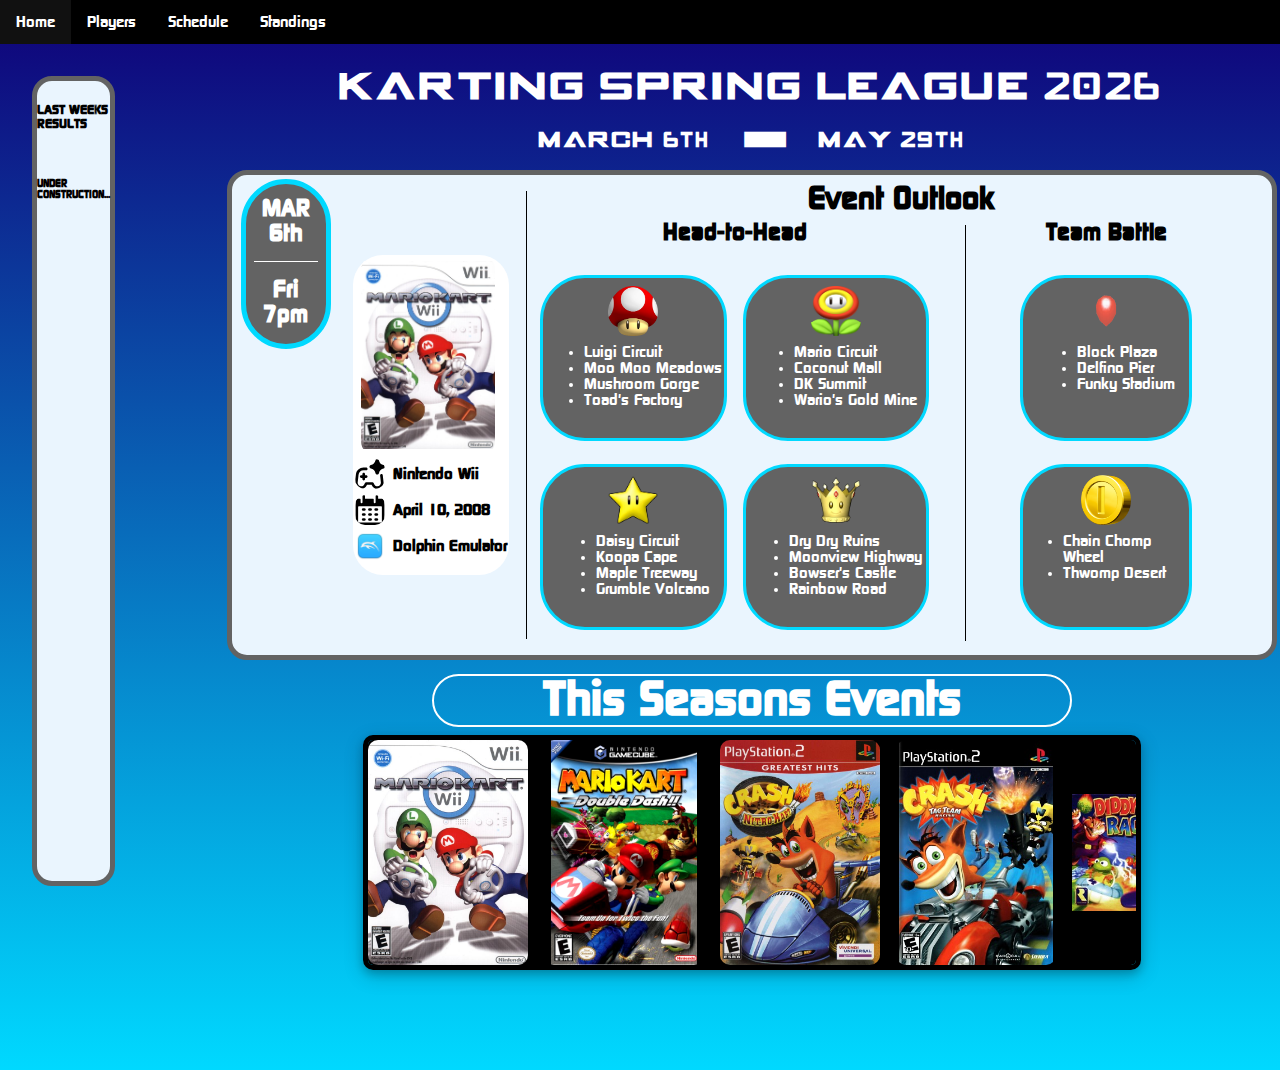
<file: index.html>
<!DOCTYPE html>
<html lang="en">
<head>
    <meta charset="UTF-8">
    <meta name="viewport" content="width=device-width, initial-scale=1.0">
    <title>Karting Spring League 2026</title>
    <link rel="stylesheet" href="./Styles/styles.css" rel="stylesheet" type="text/css" />
</head>
<body>
    <div class="main-container">
        <div class="navbar">
            <nav>
                <ul>
                    <li><a href="index.html">Home</a></li>
                    <li><a href="Pages/players.html">Players</a></li>
                    <li><a href="Pages/schedule.html">Schedule</a></li>
                    <li><a href="Pages/standings.html">Standings</a></li>
                </ul>
            </nav>
        </div>

        <div class="home-page-container">
            <div class="sidebar" id="last-week-results">
                <h5>LAST WEEKS RESULTS</h5>
                <h6>UNDER CONSTRUCTION...</h6>
            </div>

            <div class="center-content">
                <div class="heading">
                    <h1>KARTING SPRING LEAGUE 2026</h1>
                    <h3>MARCH 6th _ MAY 29th </h3>
                </div>
                
                <div class="spotlight-event">
                    <div class="spotlight-event-time-and-details">
                        <div class="date-column">
                            <div class="date-component">
                                <div class="date-component-details">
                                    <h2>MAR</h2>
                                    <h2>6th</h2>
                                </div>
                                <div class="date-component-separator"></div>
                                <div class="date-component-details">
                                    <h2>Fri</h2>
                                    <h2>7pm</h2>
                                </div>
                            </div>
                        </div>
                        <div class="spotlight-event-game-and-details">
                            <div class="spotlight-event-game-cover">
                                <img id="spotlight-event-game" src="Assets/Images/Mario_Kart_Wii_Cover.webp"/>
                            </div>
                            <div class="spotlight-event-game-details">
                                <div class="event-game-detail">
                                    <img src="Assets/Images/Icons/Controller_Icon.svg" alt="Original Platform"/>
                                    <h4>Nintendo Wii</h4>
                                </div>
                                <div class="event-game-detail">
                                    <img src="Assets/Images/Icons/Calendar_Icon.svg" alt="Release Year"/>
                                    <h4>April 10, 2008</h4>
                                </div>
                                <div class="event-game-detail">
                                    <img src="Assets/Images/Icons/Dolphin_Logo.png" alt="Event Platform"/>
                                    <h4>Dolphin Emulator</h4>
                                </div>
                            </div>
                        </div>
                    </div>
                    
                    <div class="separator"/></div>
                    
                    <div class="spotlight-event-outlook">
                        <div class="spotlight-event-outlook-header">
                            <h1>Event Outlook</h1>
                        </div>
                        <div class="spotlight-event-outlook-content">
                            <div class="spotlight-event-content-primary-matches">
                                <div class="spotlight-event-content-header">
                                    <h2>Head-to-Head</h2>
                                </div>
                                <div class="spotlight-event-content-card-row">
                                    <div class="spotlight-event-match-card">
                                        <img src="Assets/Images/MKWii_Mushroom.webp"/>
                                        <ul>
                                            <li>Luigi Circuit</li>
                                            <li>Moo Moo Meadows</li>
                                            <li>Mushroom Gorge</li>
                                            <li>Toad's Factory</li>
                                        </ul>
                                    </div>
                                    <div class="spotlight-event-match-card">
                                        <img src="Assets/Images/MKWii_Flower.webp"/>
                                        <ul>
                                            <li>Mario Circuit</li>
                                            <li>Coconut Mall</li>
                                            <li>DK Summit</li>
                                            <li>Wario's Gold Mine</li>
                                        </ul>
                                    </div>
                                </div>
                                <div class="spotlight-event-content-card-row">
                                    <div class="spotlight-event-match-card">
                                        <img src="Assets/Images/MKWii_Star.webp"/>
                                        <ul>
                                            <li>Daisy Circuit</li>
                                            <li>Koopa Cape</li>
                                            <li>Maple Treeway</li>
                                            <li>Grumble Volcano</li>
                                        </ul>
                                    </div>
                                    <div class="spotlight-event-match-card">
                                        <img src="Assets/Images/MKWii_Special_Cup.webp"/>
                                        <ul>
                                            <li>Dry Dry Ruins</li>
                                            <li>Moonview Highway</li>
                                            <li>Bowser's Castle</li>
                                            <li>Rainbow Road</li>
                                        </ul>
                                    </div>
                                </div>
                            </div>

                            <div class="spotlight-event-separator"></div>
                            
                            <div class="spotlight-event-content-secondary-matches">
                                <div class="spotlight-event-content-header">
                                    <h2>Team Battle</h2>
                                </div>
                                <div class="spotlight-event-content-card-row">
                                    <div class="spotlight-event-match-card">
                                        <img src="Assets/Images/MKWii_Balloon.png"/>
                                        <ul>
                                            <li>Block Plaza</li>
                                            <li>Delfino Pier</li>
                                            <li>Funky Stadium</li>
                                        </ul>
                                    </div>
                                </div>
                                <div class="spotlight-event-content-card-row">
                                    <div class="spotlight-event-match-card">
                                        <img src="Assets/Images/MKWii_Coin.webp"/>
                                        <ul>
                                            <li>Chain Chomp Wheel</li>
                                            <li>Thwomp Desert</li>
                                        </ul>
                                    </div>
                                </div>
                            </div>
                        </div>
                    </div>
                </div>

                <div class="season-preview">
                    <div class="season-preview-header">
                        <h2>This Seasons Events</h2>
                    </div>
                    <div class="spotlight-carousel">
                        <div class="spotlight-carousel-group">
                            <div class="spotlight-image-container">
                                <img src="Assets/Images/Mario_Kart_Wii_Cover.webp" alt="Mario Kart Wii Cover">
                            </div>
                            <div class="spotlight-image-container">
                                <img src="Assets/Images/Mario_Kart_Double_Dash_Cover.png" alt="Mario Kart Double Dash Cover">
                            </div>
                            <div class="spotlight-image-container">
                                <img src="Assets/Images/Crash_Nitro_Kart_Cover.jpg" alt="Crash Nitro Kart Cover">
                            </div>
                            <div class="spotlight-image-container">
                                <img src="Assets/Images/Crash_Tag_Team_Racing_Cover.jpg" alt="Crash Tag Team Racing Cover">
                            </div>
                            <div class="spotlight-image-container">
                                <img src="Assets/Images/Diddy_Kong_Racing_Cover.jpg" alt="Diddy Kong Racing Cover">
                            </div>
                            <div class="spotlight-image-container">
                                <img src="Assets/Images/Garfield_Kart_Furious_Racing_Cover.jfif" alt="Garfield Kart Furious Racing Cover">
                            </div>
                        </div>
                        <div aria-hidden class="spotlight-carousel-group">
                            <div class="spotlight-image-container">
                                <img src="Assets/Images/Mario_Kart_Wii_Cover.webp" alt="Mario Kart Wii Cover">
                            </div>
                            <div class="spotlight-image-container">
                                <img src="Assets/Images/Mario_Kart_Double_Dash_Cover.png" alt="Mario Kart Double Dash Cover">
                            </div>
                            <div class="spotlight-image-container">
                                <img src="Assets/Images/Crash_Nitro_Kart_Cover.jpg" alt="Crash Nitro Kart Cover">
                            </div>
                            <div class="spotlight-image-container">
                                <img src="Assets/Images/Crash_Tag_Team_Racing_Cover.jpg" alt="Crash Tag Team Racing Cover">
                            </div>
                            <div class="spotlight-image-container">
                                <img src="Assets/Images/Diddy_Kong_Racing_Cover.jpg" alt="Diddy Kong Racing Cover">
                            </div>
                            <div class="spotlight-image-container">
                                <img src="Assets/Images/Garfield_Kart_Furious_Racing_Cover.jfif" alt="Garfield Kart Furious Racing Cover">
                            </div>
                        </div>
                </div>
                </div>
            </div>

            <div class="sidebar" id="next-weeks-groups">
                <h2>NEXT WEEKS GROUPS</h2>

                <div class="group-container">
                    <h3>GROUP A</h3>
                    <div class="group-member">
                        <img src="Assets/Images/Profiles/Andross.png">
                        <p>Andross</p>
                        <img src="Assets/Images/Icons/minus-solid-full.svg">
                    </div>
                    <div class="group-member">
                        <img src="Assets/Images/Profiles/Beckster.png">
                        <p>Beckster</p>
                        <img src="Assets/Images/Icons/minus-solid-full.svg">
                    </div>
                    <div class="group-member">
                        <img id="group-member-pic" src="Assets/Images/Profiles/Snake_King.png">
                        <p>Snake King</p>
                        <img src="Assets/Images/Icons/minus-solid-full.svg">
                    </div>
                </div>
                <div class="group-container">
                    <h3>GROUP B</h3>
                    <div class="group-member">
                        <img id="group-member-pic" src="Assets/Images/Profiles/Minty.png">
                        <p>Minty</p>
                        <img src="Assets/Images/Icons/minus-solid-full.svg">
                    </div>
                    <div class="group-member">
                        <img id="group-member-pic" src="Assets/Images/Profiles/Dairy.png">
                        <p>Dairy</p>
                        <img src="Assets/Images/Icons/minus-solid-full.svg">
                    </div>
                    <div class="group-member">
                        <img id="group-member-pic" src="Assets/Images/Profiles/Sway.png">
                        <p>Sway</p>
                        <img src="Assets/Images/Icons/minus-solid-full.svg">
                    </div>
                </div>
                <div class="group-container">
                    <h3>GROUP C</h3>
                    <div class="group-member">
                        <img id="group-member-pic" src="Assets/Images/Profiles/Sousa8697.png">
                        <p>Sousa8697</p>
                        <img src="Assets/Images/Icons/minus-solid-full.svg">
                    </div>
                    <div class="group-member">
                        <img id="group-member-pic" src="Assets/Images/Profiles/hak.png">
                        <p>hak</p>
                        <img src="Assets/Images/Icons/minus-solid-full.svg">
                    </div>
                    <div class="group-member">
                        <img id="group-member-pic" src="Assets/Images/Profiles/lunar.png">
                        <p>lunar</p>
                        <img src="Assets/Images/Icons/minus-solid-full.svg">
                    </div>
                </div>
            </div>
        </div>
    </div>
</body>
</html>
</file>
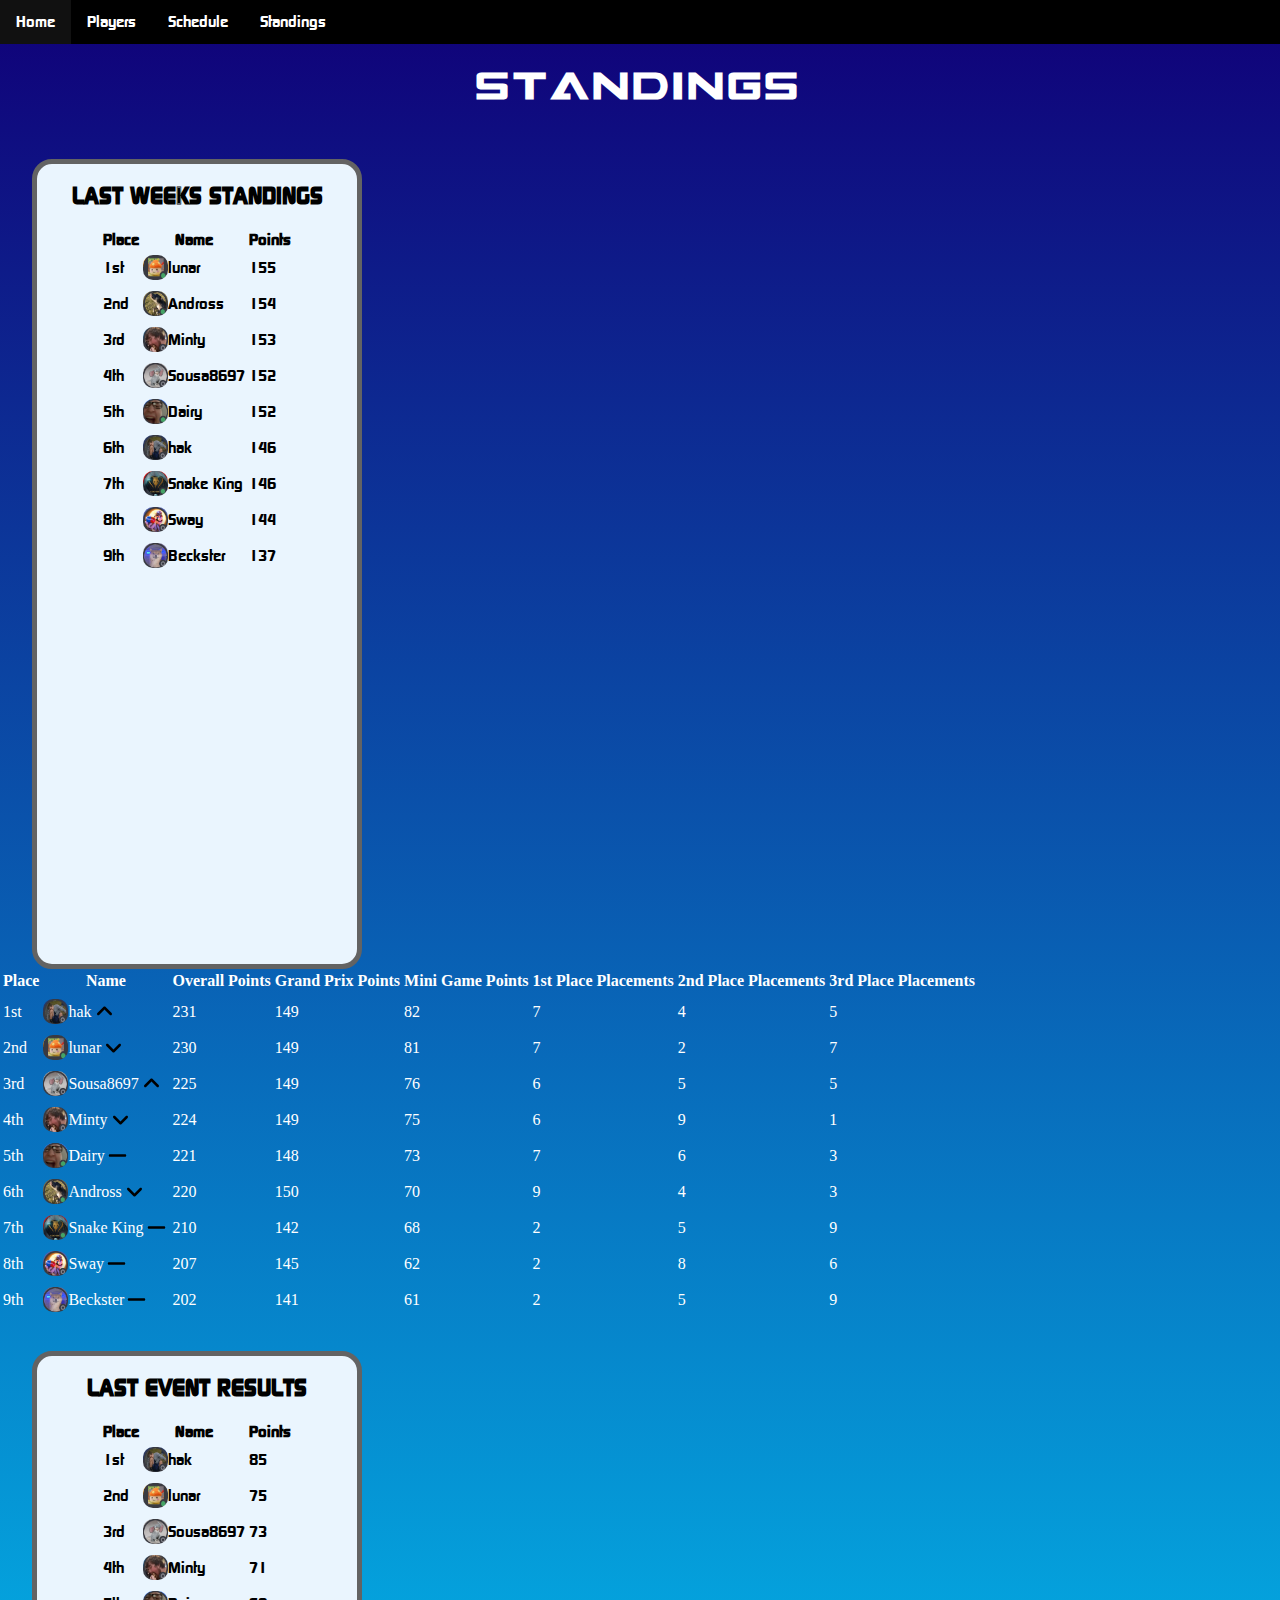
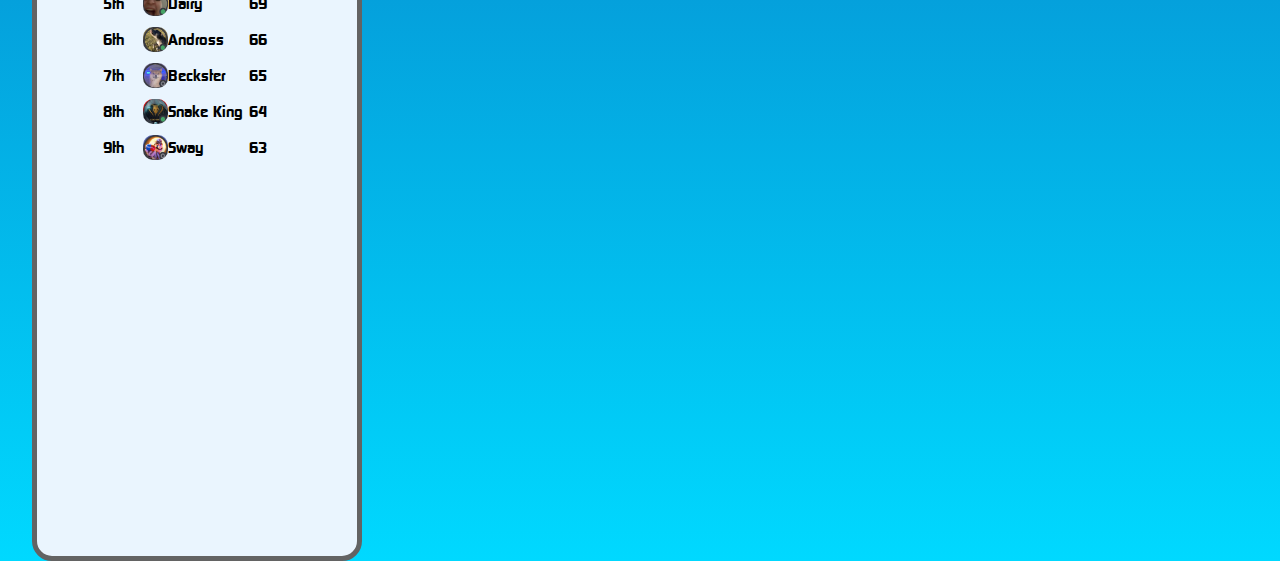
<file: Pages/standings.html>
<!doctype html>
<html lang="en">
  <head>
    <meta charset="UTF-8" />
    <meta name="viewport" content="width=device-width, initial-scale=1.0" />
    <title>Karting Spring League 2026</title>
    <link rel="stylesheet" href="../Styles/styles.css" />
  </head>
  <body>
    <div class="main-container">
      <div class="navbar">
        <nav>
          <ul>
            <li><a href="../index.html">Home</a></li>
            <li><a href="players.html">Players</a></li>
            <li><a href="schedule.html">Schedule</a></li>
            <li><a href="standings.html">Standings</a></li>
          </ul>
        </nav>
      </div>
      <div class="center-content">
        <div class="heading">
          <h1>STANDINGS</h1>
        </div>
      </div>
      <div>
        <div class="standings-page-container">
          <div class="sidebar">
            <h2>LAST WEEKS STANDINGS</h2>
            <table>
              <tr>
                <th>Place</th>
                <th>Name</th>
                <th>Points</th>
              </tr>
              <tr>
                <td>1st</td>
                <td class="group-member">
                  <img
                    id="group-member-pic"
                    src="../Assets/Images/Profiles/lunar.png"
                  />
                  <p>lunar</p>
                </td>
                <td>155</td>
              </tr>
              <tr>
                <td>2nd</td>
                <td class="group-member">
                  <img
                    id="group-member-pic"
                    src="../Assets/Images/Profiles/Andross.png"
                  />
                  <p>Andross</p>
                </td>
                <td>154</td>
              </tr>
              <tr>
                <td>3rd</td>
                <td class="group-member">
                  <img
                    id="group-member-pic"
                    src="../Assets/Images/Profiles/Minty.png"
                  />
                  <p>Minty</p>
                </td>
                <td>153</td>
              </tr>
              <tr>
                <td>4th</td>
                <td class="group-member">
                  <img
                    id="group-member-pic"
                    src="../Assets/Images/Profiles/Sousa8697.png"
                  />
                  <p>Sousa8697</p>
                </td>
                <td>152</td>
              </tr>
              <tr>
                <td>5th</td>
                <td class="group-member">
                  <img
                    id="group-member-pic"
                    src="../Assets/Images/Profiles/Dairy.png"
                  />
                  <p>Dairy</p>
                </td>
                <td>152</td>
              </tr>
              <tr>
                <td>6th</td>
                <td class="group-member">
                  <img
                    id="group-member-pic"
                    src="../Assets/Images/Profiles/hak.png"
                  />
                  <p>hak</p>
                </td>
                <td>146</td>
              </tr>
              <tr>
                <td>7th</td>
                <td class="group-member">
                  <img
                    id="group-member-pic"
                    src="../Assets/Images/Profiles/Snake_King.png"
                  />
                  <p>Snake King</p>
                </td>
                <td>146</td>
              </tr>
              <tr>
                <td>8th</td>
                <td class="group-member">
                  <img
                    id="group-member-pic"
                    src="../Assets/Images/Profiles/Sway.png"
                  />
                  <p>Sway</p>
                </td>
                <td>144</td>
              </tr>
              <tr>
                <td>9th</td>
                <td class="group-member">
                  <img
                    id="group-member-pic"
                    src="../Assets/Images/Profiles/Beckster.png"
                  />
                  <p>Beckster</p>
                </td>
                <td>137</td>
              </tr>
            </table>
          </div>
          <div>
            <table class="main-standings-container">
              <tr>
                <th>Place</th>
                <th>Name</th>
                <th>Overall Points</th>
                <th>Grand Prix Points</th>
                <th>Mini Game Points</th>
                <th>1st Place Placements</th>
                <th>2nd Place Placements</th>
                <th>3rd Place Placements</th>
              </tr>
              <tr class="table-divider"></tr>
              <tr>
                <td>1st</td>
                <td class="group-member">
                  <img
                    id="group-member-pic"
                    src="../Assets/Images/Profiles/hak.png"
                  />
                  <p>hak</p>
                  <img src="../Assets/Images/Icons/angles-up-solid-full.svg">
                </td>
                <td>231</td>
                <td>149</td>
                <td>82</td>
                <td>7</td>
                <td>4</td>
                <td>5</td>
              </tr>
              <tr>
                <td>2nd</td>
                <td class="group-member">
                  <img
                    id="group-member-pic"
                    src="../Assets/Images/Profiles/lunar.png"
                  />
                  <p>lunar</p>
                  <img src="../Assets/Images/Icons/angle-down-solid-full.svg">
                </td>
                <td>230</td>
                <td>149</td>
                <td>81</td>
                <td>7</td>
                <td>2</td>
                <td>7</td>
              </tr>
              <tr>
                <td>3rd</td>
                <td class="group-member">
                  <img
                    id="group-member-pic"
                    src="../Assets/Images/Profiles/Sousa8697.png"
                  />
                  <p>Sousa8697</p>
                  <img src="../Assets/Images/Icons/angles-up-solid-full.svg">
                </td>
                <td>225</td>
                <td>149</td>
                <td>76</td>
                <td>6</td>
                <td>5</td>
                <td>5</td>
              </tr>
              <tr>
                <td>4th</td>
                <td class="group-member">
                  <img
                    id="group-member-pic"
                    src="../Assets/Images/Profiles/Minty.png"
                  />
                  <p>Minty</p>
                  <img src="../Assets/Images/Icons/angle-down-solid-full.svg">
                </td>
                <td>224</td>
                <td>149</td>
                <td>75</td>
                <td>6</td>
                <td>9</td>
                <td>1</td>
              </tr>
              <tr>
                <td>5th</td>
                <td class="group-member">
                  <img
                    id="group-member-pic"
                    src="../Assets/Images/Profiles/Dairy.png"
                  />
                  <p>Dairy</p>
                  <img src="../Assets/Images/Icons/minus-solid-full.svg">
                </td>
                <td>221</td>
                <td>148</td>
                <td>73</td>
                <td>7</td>
                <td>6</td>
                <td>3</td>
              </tr>
              <tr>
                <td>6th</td>
                <td class="group-member">
                  <img
                    id="group-member-pic"
                    src="../Assets/Images/Profiles/Andross.png"
                  />
                  <p>Andross</p>
                  <img src="../Assets/Images/Icons/angle-down-solid-full.svg">
                </td>
                <td>220</td>
                <td>150</td>
                <td>70</td>
                <td>9</td>
                <td>4</td>
                <td>3</td>
              </tr>
              <tr>
                <td>7th</td>
                <td class="group-member">
                  <img
                    id="group-member-pic"
                    src="../Assets/Images/Profiles/Snake_King.png"
                  />
                  <p>Snake King</p>
                  <img src="../Assets/Images/Icons/minus-solid-full.svg">
                </td>
                <td>210</td>
                <td>142</td>
                <td>68</td>
                <td>2</td>
                <td>5</td>
                <td>9</td>
              </tr>
              <tr>
                <td>8th</td>
                <td class="group-member">
                  <img
                    id="group-member-pic"
                    src="../Assets/Images/Profiles/Sway.png"
                  />
                  <p>Sway</p>
                  <img src="../Assets/Images/Icons/minus-solid-full.svg">
                </td>
                <td>207</td>
                <td>145</td>
                <td>62</td>
                <td>2</td>
                <td>8</td>
                <td>6</td>
              </tr>
              <tr>
                <td>9th</td>
                <td class="group-member">
                  <img
                    id="group-member-pic"
                    src="../Assets/Images/Profiles/Beckster.png"
                  />
                  <p>Beckster</p>
                  <img src="../Assets/Images/Icons/minus-solid-full.svg">
                </td>
                <td>202</td>
                <td>141</td>
                <td>61</td>
                <td>2</td>
                <td>5</td>
                <td>9</td>
              </tr>
            </table>
            </table>
          </div>
          <div class="sidebar">
            <h2>LAST EVENT RESULTS</h2>
            <table>
              <tr>
                <th>Place</th>
                <th>Name</th>
                <th>Points</th>
              </tr>
              <tr>
                <td>1st</td>
                <td class="group-member">
                  <img
                    id="group-member-pic"
                    src="../Assets/Images/Profiles/hak.png"
                  />
                  <p>hak</p>
                </td>
                <td>85</td>
              </tr>
              <tr>
                <td>2nd</td>
                <td class="group-member">
                  <img
                    id="group-member-pic"
                    src="../Assets/Images/Profiles/lunar.png"
                  />
                  <p>lunar</p>
                </td>
                <td>75</td>
              </tr>
              <tr>
                <td>3rd</td>
                <td class="group-member">
                  <img
                    id="group-member-pic"
                    src="../Assets/Images/Profiles/Sousa8697.png"
                  />
                  <p>Sousa8697</p>
                </td>
                <td>73</td>
              </tr>
              <tr>
                <td>4th</td>
                <td class="group-member">
                  <img
                    id="group-member-pic"
                    src="../Assets/Images/Profiles/Minty.png"
                  />
                  <p>Minty</p>
                </td>
                <td>71</td>
              </tr>
              <tr>
                <td>5th</td>
                <td class="group-member">
                  <img
                    id="group-member-pic"
                    src="../Assets/Images/Profiles/Dairy.png"
                  />
                  <p>Dairy</p>
                </td>
                <td>69</td>
              </tr>
              <tr>
                <td>6th</td>
                <td class="group-member">
                  <img
                    id="group-member-pic"
                    src="../Assets/Images/Profiles/Andross.png"
                  />
                  <p>Andross</p>
                </td>
                <td>66</td>
              </tr>
              <tr>
                <td>7th</td>
                <td class="group-member">
                  <img
                    id="group-member-pic"
                    src="../Assets/Images/Profiles/Beckster.png"
                  />
                  <p>Beckster</p>
                </td>
                <td>65</td>
              </tr>
              <tr>
                <td>8th</td>
                <td class="group-member">
                  <img
                    id="group-member-pic"
                    src="../Assets/Images/Profiles/Snake_King.png"
                  />
                  <p>Snake King</p>
                </td>
                <td>64</td>
              </tr>
              <tr>
                <td>9th</td>
                <td class="group-member">
                  <img
                    id="group-member-pic"
                    src="../Assets/Images/Profiles/Sway.png"
                  />
                  <p>Sway</p>
                </td>
                <td>63</td>
              </tr>
            </table>
          </div>
        </div>
      </div>
    </div>
  </body>
</html>
</file>
<file: Styles/styles.css>
@font-face {
    font-family: GameCube;
    src: url(../Assets/Fonts/GameCube.ttf);
}

@font-face {
  font-family: PS2;
  src: url(../Assets/Fonts/PS2_font.ttf);
}

@font-face {
  font-family: Wii;
  src: url(../Assets/Fonts/Wii_font.ttf);
}

body {
    min-height: 100vh;
    margin: 0;
    background: linear-gradient(0deg,rgba(0, 217, 255, 1) 0%, rgba(16, 0, 120, 1) 100%);
    color: white;
}

img {
  border-radius: 10px;
}

nav ul {
  list-style-type: none;
  margin: 0;
  padding: 0;
  overflow: hidden;
  background-color: #000;
}

/* Styles the list items and makes them float left (horizontal) */
nav li {
  float: left;
}

/* Styles the links inside the list items */
nav li a {
  display: block; /* Makes the entire area of the link clickable */
  color: white;
  text-align: center;
  padding: 14px 16px;
  text-decoration: none; /* Removes default link underlines */
  font-family: Wii;
}

/* Changes the color of links on hover */
nav li a:hover {
  background-color: #111;
}

/* Adds an active class to highlight the current page */
nav li a.active {
  background-color: #04AA6D;
  color: white;
}

.home-page-container {
  display: flex;
  flex-direction: row;
}

.sidebar {
  display: flex;
  flex-direction: column;
  align-items: center;

  color: black;
  font-family: "Wii";
  background-color: #EAF5FE;
  border: 5px solid #636363;
  border-radius: 20px;

  margin-right: 7rem;
  margin-left: 2rem;
  margin-top: 2rem;
  
  height: 50rem;
  width: 20rem;
}

.group-container {
  
  width: 95%;
  height: 10rem;
  margin-bottom: 0.5rem;

  display: flex;
  flex-direction: column;

}

.group-member {
  display: flex;
  flex-direction: row;
  align-items: center;

  height: 2rem;
}

.group-member img {
  height: 25px;
  width: 25px;
}

.center-content {
  display: flex;
  flex-direction: column;
  justify-content: center;
  align-items: center;
}

.heading {
    text-align: center;
    font-family: "GameCube";
}

.spotlight-event {
  margin-bottom: 1rem;
  width: 65rem;
  height: 30rem;
  background-color: #EAF5FE;
  border: 5px solid #636363;
  border-radius: 20px;
  display: flex;
  justify-content: center;
  align-items: center;
  flex-direction: row;
  font-family: "Wii";
}

.date-component {
  border-radius: 90px;
  height: 10rem;
  width: 5rem;
  background-color: #636363;
  border: 5px solid #00D9FF;
}

.date-component-details {
  height: 4rem;
  display: flex;
  justify-content: center;
  align-items: center;
  flex-direction: column;
  margin-top: 5px;
}

.date-component-details h2 {
  margin: 0;
}

.date-component-separator {
  background-color: white;
  height: 1px;
  width: 4rem;
  margin-top: 0.5rem;
  margin-bottom: 0.5rem;
  margin-left: 0.5rem;
}

.spotlight-event-time-and-details {
  width: 25rem;
  height: 30rem;
  border-radius: 20px;

  display: flex;
  flex-direction: row;
  justify-content: center;
  align-items: center;
}

.date-column {
  width: 5rem;
  height: 30rem;
  margin-left: -1.2rem;
  margin-right: 1rem;
  margin-top: 0.5rem;
}

.spotlight-event-game-and-details {
  border-radius: 30px;
  background-color: white;

  height: 20rem;

  margin-top: 0rem;
  margin-right: -1rem;
  margin-left: 1rem;
}

.spotlight-event-game-cover {
  width: 134px;
  height: 201px;
  margin-left: 0.5rem;
}

.spotlight-event-game-cover img {
  border-radius: 15px;
}

.spotlight-event-game-details img {
  width: 30px;
  height: 30px;
}

.event-game-detail h4 {
  margin-left: 0.5rem;
  margin-top: rem;
}

.event-game-detail {
  color: black;
  font-family: "Wii";

  display: flex;
  flex-direction: row;
  justify-content: left;
  align-items: center;
  padding: 2px;

  height: 2rem;
}

#spotlight-event-game {
  height: 100%;
  width: 100%;
  object-fit: contain;
}

#spotlight-event-emulator {
  height: 20%;
  width: 30%;
  margin-top: -20rem;
  margin-left: 6.75rem;
}

.separator {
  width: 1px;
  height: 28rem;
  background-color: #000;
  margin-left: 5px;
  margin-right: 5px;
}

.spotlight-event-outlook {
  width: 64rem;
  height: 30rem;
  border-radius: 20px;
}

.spotlight-event-outlook-header {
  color: black;

  display: flex;
  justify-content: center;
  align-items: center;

  height: 10%;
}

.spotlight-event-outlook-content {

  display: flex;
  flex-direction: row;
  justify-content: center;
  align-items: center;

  margin-top: 0.1rem;
  height: 87%;
}

.spotlight-event-match-card {
  border: 3px solid #00D9FF;
  border-radius: 45px;
  background-color: #636363;
  color: white;

  height: 10rem;
  width: 50%;

  margin-right: 0.5rem;
  margin-left: 0.5rem;

  display: flex;
  flex-direction: column;
  align-items: center;
}

.spotlight-event-match-card img {
  height: 50px;
  width: 50px;
  
  margin-top: 0.5rem;
  margin-bottom: -0.5rem;
}

.spotlight-event-content-primary-matches { 
  color: black;

  height: 100%;
  width: 55%;

  margin-right: 0.1rem;

  display: flex;
  flex-direction: column;
  align-items: center;
}

.spotlight-event-content-header h2{
  margin-top: -0.25rem;
}

.spotlight-event-content-card-row {
  width: 100%;
  height: 50%;
  margin-bottom: 0.1rem;

  display: flex;
  flex-direction: row;
  justify-content: center;
  align-items: center;
}

.spotlight-event-separator {
  position: absolute;
  
  width: 1px;
  height: 26rem;

  margin-left: 8rem; 

  background-color: #000;
}

.spotlight-event-content-secondary-matches {
  color: black;
  
  height: 100%;
  width: 45%;

  margin-left: 0.1rem;

  display: flex;
  flex-direction: column;
  align-items: center;
}

.season-preview {
  margin: auto;
  width: 60rem;
  justify-content: space-between;
  display: flex;
  flex-direction: column;
}

.season-preview-header {
  font-family: Wii;
  font-size: 32px;
  text-align: center;
  width: 20em;
  margin-left: 5em;
}

.season-preview-header h2 {
  margin-top: -0.1rem;
  border: 2px solid white;
  border-radius: 30px;
}

.spotlight-carousel {
  margin: 100px auto;
  margin-top: -2em;
  width: 80%;
  border: 5px solid black;
  border-radius: 10px;
  background-color: #000;
  box-shadow: 0 4px 8px 0 rgba(0, 0, 0, 0.2), 0 6px 20px 0 rgba(0, 0, 0, 0.19);
  display: flex;
  overflow-x: auto;
}

.spotlight-carousel::-webkit-scrollbar {
  display: none;
}

.spotlight-carousel-group {
  display: flex;
  align-items: center;
  justify-content: center;
  gap: 1em;
  animation: spin 15s infinite linear;
  padding-right: 1em;
}

.spotlight-image-container{
  flex: 0 0 10em;
  width: 150px;
  height: 225px;
}

.spotlight-image-container img {
  width: 100%;
  height: 100%;
  object-fit: contain;
}

@keyframes spin {
  from {translate: 0;}
  to {translate: -100%;}
}
</file>
